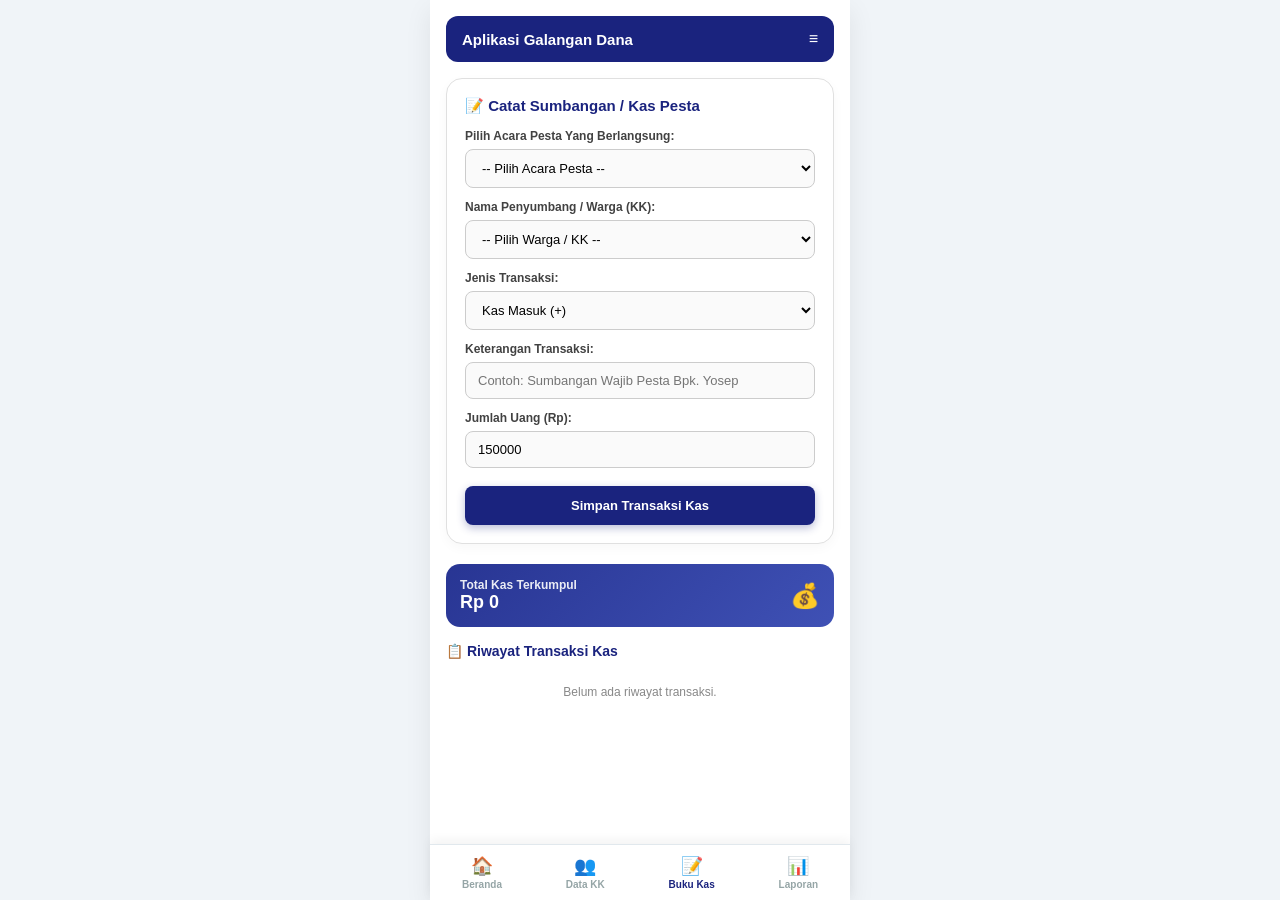
<file: kas.html>
<!DOCTYPE html>
<html lang="id">
<head>
    <meta charset="UTF-8">
    <meta name="viewport" content="width=device-width, initial-scale=1.0">
    <title>Buku Kas - Kampung Wae Rua</title>
    <style>
        * { box-sizing: border-box; font-family: 'Segoe UI', Roboto, Helvetica, Arial, sans-serif; margin: 0; padding: 0; }
        body { background-color: #f0f4f8; padding: 0; display: flex; justify-content: center; }

        .app-container {
            width: 100%;
            max-width: 420px;
            background: #ffffff;
            min-height: 100vh;
            padding: 16px 16px 80px 16px;
            box-shadow: 0 10px 25px rgba(0,0,0,0.08);
            position: relative;
        }

        .header-bar {
            background: #1a237e;
            color: white;
            padding: 14px 16px;
            border-radius: 12px;
            display: flex;
            justify-content: space-between;
            align-items: center;
            margin-bottom: 16px;
        }
        .header-bar h3 { font-size: 15px; font-weight: 700; }

        .card-form {
            background: #ffffff;
            border-radius: 16px;
            padding: 18px;
            border: 1px solid #e0e0e0;
            box-shadow: 0 4px 12px rgba(0,0,0,0.03);
            margin-bottom: 20px;
        }
        .card-title {
            font-size: 15px;
            font-weight: 700;
            color: #1a237e;
            margin-bottom: 14px;
            display: flex;
            align-items: center;
            gap: 6px;
        }

        .form-group { margin-bottom: 12px; }
        .form-group label { display: block; font-size: 12px; font-weight: 600; color: #424242; margin-bottom: 6px; }
        .form-control {
            width: 100%;
            padding: 10px 12px;
            border-radius: 8px;
            border: 1px solid #cccccc;
            font-size: 13px;
            outline: none;
            background: #fafafa;
        }
        .form-control:focus { border-color: #1a237e; background: #fff; }

        .btn-submit {
            width: 100%;
            background: #1a237e;
            color: white;
            border: none;
            padding: 12px;
            border-radius: 8px;
            font-weight: 700;
            font-size: 13px;
            cursor: pointer;
            margin-top: 6px;
            box-shadow: 0 3px 8px rgba(26, 35, 126, 0.3);
        }

        .summary-card {
            background: linear-gradient(135deg, #283593, #3f51b5);
            color: white;
            border-radius: 14px;
            padding: 14px;
            margin-bottom: 16px;
            display: flex;
            justify-content: space-between;
            align-items: center;
        }
        .summary-card h4 { font-size: 12px; opacity: 0.9; }
        .summary-card p { font-size: 18px; font-weight: 800; }

        .list-container { display: flex; flex-direction: column; gap: 8px; }
        .item-kas {
            background: #f9fbe7;
            border-left: 4px solid #4caf50;
            border-radius: 8px;
            padding: 10px 12px;
            display: flex;
            justify-content: space-between;
            align-items: center;
        }
        .item-kas.keluar { background: #ffebee; border-left-color: #f44336; }
        .item-info h5 { font-size: 13px; color: #212121; margin-bottom: 2px; }
        .item-info p { font-size: 11px; color: #757575; }
        .item-nominal { font-weight: 700; font-size: 13px; }
        .text-masuk { color: #2e7d32; }
        .text-keluar { color: #c62828; }

        .bottom-nav {
            position: fixed;
            bottom: 0;
            left: 50%;
            transform: translateX(-50%);
            width: 100%;
            max-width: 420px;
            background: #ffffff;
            border-top: 1px solid #e1e8ed;
            display: flex;
            justify-content: space-around;
            padding: 10px 0;
            box-shadow: 0 -4px 10px rgba(0,0,0,0.05);
            z-index: 100;
        }
        .nav-link {
            display: flex;
            flex-direction: column;
            align-items: center;
            text-decoration: none;
            color: #95a5a6;
            font-size: 10px;
            font-weight: 600;
        }
        .nav-link.active { color: #1a237e; }
        .nav-link span { font-size: 18px; margin-bottom: 2px; }
    </style>
</head>
<body>

    <div class="app-container">
        
        <div class="header-bar">
            <h3>Aplikasi Galangan Dana</h3>
            <div>≡</div>
        </div>

        <!-- FORM CATAT KAS PER ACARA PESTA -->
        <div class="card-form">
            <div class="card-title">📝 Catat Sumbangan / Kas Pesta</div>
            <form id="formKas" onsubmit="simpanTransaksi(event)">
                
                <div class="form-group">
                    <label>Pilih Acara Pesta Yang Berlangsung:</label>
                    <select id="pilihPesta" class="form-control" required onchange="updateKeteranganOtomatis()">
                        <option value="">-- Pilih Acara Pesta --</option>
                    </select>
                </div>

                <div class="form-group">
                    <label>Nama Penyumbang / Warga (KK):</label>
                    <select id="pilihWargaPenyumbang" class="form-control" required>
                        <option value="">-- Pilih Warga / KK --</option>
                    </select>
                </div>

                <div class="form-group">
                    <label>Jenis Transaksi:</label>
                    <select id="jenisTransaksi" class="form-control" required>
                        <option value="Masuk">Kas Masuk (+)</option>
                        <option value="Keluar">Kas Keluar (-)</option>
                    </select>
                </div>

                <div class="form-group">
                    <label>Keterangan Transaksi:</label>
                    <input type="text" id="keterangan" class="form-control" placeholder="Contoh: Sumbangan Wajib Pesta Bpk. Yosep" required>
                </div>

                <div class="form-group">
                    <label>Jumlah Uang (Rp):</label>
                    <input type="number" id="jumlahUang" class="form-control" placeholder="150000" value="150000" min="1" required>
                </div>

                <button type="submit" class="btn-submit">Simpan Transaksi Kas</button>
            </form>
        </div>

        <!-- REKAP KAS -->
        <div class="summary-card">
            <div>
                <h4>Total Kas Terkumpul</h4>
                <p id="totalKasTerkumpul">Rp 0</p>
            </div>
            <div style="font-size: 24px;">💰</div>
        </div>

        <!-- RIWAYAT TRANSAKSI -->
        <div class="card-title" style="font-size: 14px;">📋 Riwayat Transaksi Kas</div>
        <div class="list-container" id="riwayatKasList"></div>

    </div>

    <!-- Navigasi Bawah -->
    <div class="bottom-nav">
        <a href="index.html" class="nav-link">
            <span>🏠</span> Beranda
        </a>
        <a href="datakk.html" class="nav-link">
            <span>👥</span> Data KK
        </a>
        <a href="kas.html" class="nav-link active">
            <span>📝</span> Buku Kas
        </a>
        <a href="laporan.html" class="nav-link">
            <span>📊</span> Laporan
        </a>
    </div>

    <script>
        const defaultKK = [
            { id: 1, nama: "Bpk. Yosep" },
            { id: 2, nama: "Bpk. Anton" },
            { id: 3, nama: "Bpk. Yohanes" }
        ];

        function muatDropdownData() {
            const daftarPesta = JSON.parse(localStorage.getItem('jadwalPesta_WaeRua')) || [];
            const dataKK = JSON.parse(localStorage.getItem('dataKK_WaeRua')) || defaultKK;
            const selectPesta = document.getElementById('pilihPesta');
            
            selectPesta.innerHTML = '<option value="">-- Pilih Acara Pesta --</option>';
            const pestaSet = new Set();

            // 1. Ambil dari Jadwal Aktif
            daftarPesta.forEach(item => {
                if (item.nama && !pestaSet.has(item.nama)) {
                    pestaSet.add(item.nama);
                    const opt = document.createElement('option');
                    opt.value = item.nama;
                    opt.textContent = `Pesta Bpk. ${item.nama} [Berlangsung]`;
                    selectPesta.appendChild(opt);
                }
            });

            // 2. Ambil dari Anggota yang Sudah Selesai Pesta
            dataKK.forEach(warga => {
                if (warga.status === 'Sudah' || warga.status === 'Selesai') {
                    let namaBersih = warga.nama.replace(/^(Bpk\.|Ibu|Bpk|Ibu)\s*/i, '').trim();
                    if (!pestaSet.has(namaBersih)) {
                        pestaSet.add(namaBersih);
                        const opt = document.createElement('option');
                        opt.value = namaBersih;
                        opt.textContent = `Pesta Bpk. ${namaBersih} [Sudah Selesai]`;
                        selectPesta.appendChild(opt);
                    }
                }
            });

            // 3. Load Warga KK
            const selectWarga = document.getElementById('pilihWargaPenyumbang');
            selectWarga.innerHTML = '<option value="">-- Pilih Warga / KK --</option>';

            dataKK.forEach(item => {
                const opt = document.createElement('option');
                opt.value = item.nama;
                opt.textContent = item.nama;
                selectWarga.appendChild(opt);
            });
        }

        function updateKeteranganOtomatis() {
            const pesta = document.getElementById('pilihPesta').value;
            const ketInput = document.getElementById('keterangan');
            if (pesta) {
                ketInput.value = `Iuran Sumbangan Pesta Bpk. ${pesta}`;
            }
        }

        function simpanTransaksi(e) {
            e.preventDefault();
            const pesta = document.getElementById('pilihPesta').value;
            const warga = document.getElementById('pilihWargaPenyumbang').value;
            const jenis = document.getElementById('jenisTransaksi').value;
            const keterangan = document.getElementById('keterangan').value;
            const nominal = parseInt(document.getElementById('jumlahUang').value) || 150000;

            const transaksiBaru = {
                id: Date.now(),
                pesta: pesta,
                warga: warga,
                jenis: jenis,
                keterangan: keterangan,
                nominal: nominal,
                tanggal: new Date().toLocaleDateString('id-ID')
            };

            const listKas = JSON.parse(localStorage.getItem('bukuKas_WaeRua')) || [];
            listKas.unshift(transaksiBaru);
            localStorage.setItem('bukuKas_WaeRua', JSON.stringify(listKas));

            document.getElementById('formKas').reset();
            document.getElementById('jumlahUang').value = '150000';
            renderRiwayat();
            alert("Sumbangan berhasil dicatat dan disinkronkan ke Riwayat Pesta!");
        }

        function renderRiwayat() {
            const listKas = JSON.parse(localStorage.getItem('bukuKas_WaeRua')) || [];
            const container = document.getElementById('riwayatKasList');
            const totalElement = document.getElementById('totalKasTerkumpul');
            
            container.innerHTML = '';
            let total = 0;

            if (listKas.length === 0) {
                container.innerHTML = `<p style="font-size: 12px; color: #888; text-align: center; padding: 12px;">Belum ada riwayat transaksi.</p>`;
                totalElement.innerText = "Rp 0";
                return;
            }

            listKas.forEach(item => {
                const isMasuk = item.jenis === 'Masuk';
                if (isMasuk) {
                    total += item.nominal;
                } else {
                    total -= item.nominal;
                }

                container.innerHTML += `
                    <div class="item-kas ${isMasuk ? '' : 'keluar'}">
                        <div class="item-info">
                            <h5>${item.keterangan}</h5>
                            <p>Oleh: <strong>${item.warga}</strong> | Pesta: <strong>Bpk. ${item.pesta || '-'}</strong></p>
                            <p style="font-size:10px; color:#9e9e9e;">📅 ${item.tanggal}</p>
                        </div>
                        <div class="item-nominal ${isMasuk ? 'text-masuk' : 'text-keluar'}">
                            ${isMasuk ? '+' : '-'} Rp ${item.nominal.toLocaleString('id-ID')}
                        </div>
                    </div>
                `;
            });

            totalElement.innerText = "Rp " + total.toLocaleString('id-ID');
        }

        muatDropdownData();
        renderRiwayat();

        window.addEventListener('storage', function(e) {
            if (e.key === 'jadwalPesta_WaeRua' || e.key === 'dataKK_WaeRua' || e.key === 'bukuKas_WaeRua') {
                muatDropdownData();
                renderRiwayat();
            }
        });
    </script>
</body>
</html>
</file>
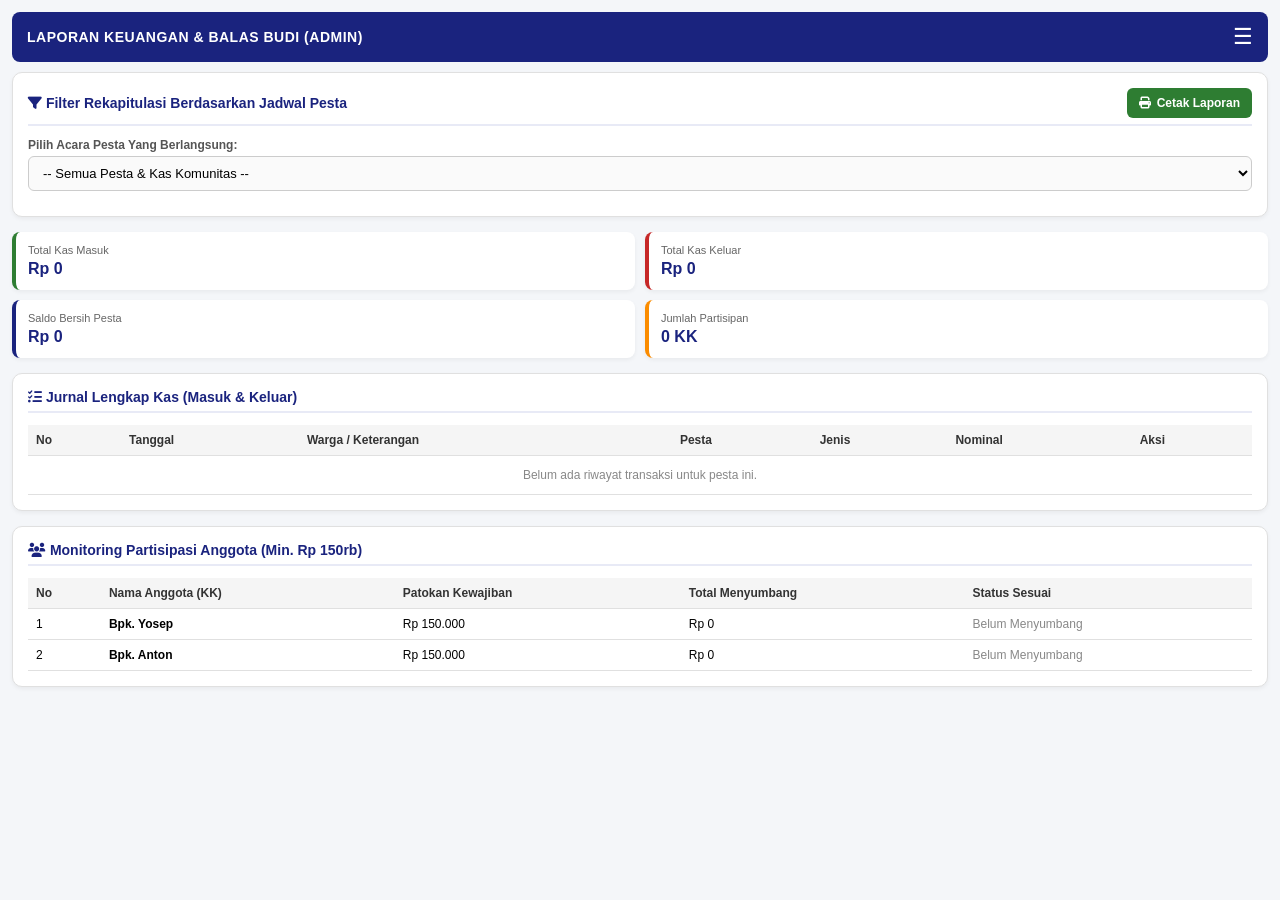
<file: laporan.html>
<!DOCTYPE html>
<html lang="id">
<head>
    <meta charset="UTF-8">
    <meta name="viewport" content="width=device-width, initial-scale=1.0">
    <title>WÁE RUA KOMUNITAS - Panel Laporan & Monitoring Admin</title>
    <!-- FontAwesome Icon -->
    <link rel="stylesheet" href="https://cdnjs.cloudflare.com/ajax/libs/font-awesome/6.4.0/css/all.min.css">
    <style>
        * { box-sizing: border-box; font-family: 'Segoe UI', Tahoma, Geneva, Verdana, sans-serif; margin: 0; padding: 0; }
        body { background-color: #f4f6f9; padding: 12px; }

        .top-banner { 
            background: #1a237e; 
            color: white; 
            padding: 12px 15px; 
            border-radius: 8px; 
            display: flex;
            justify-content: space-between;
            align-items: center;
            font-weight: bold; 
            margin-bottom: 10px; 
            text-transform: uppercase; 
            letter-spacing: 0.5px;
            font-size: 14px;
        }

        .menu-toggle-btn { background: transparent; border: none; color: white; font-size: 22px; cursor: pointer; }

        .nav-menu { 
            background: white; 
            border-radius: 8px; 
            padding: 8px; 
            margin-bottom: 15px; 
            box-shadow: 0 4px 6px rgba(0,0,0,0.1); 
            display: none; 
            border: 1px solid #e0e0e0;
        }
        .nav-menu.show { display: block; }
        .nav-item { padding: 10px 12px; margin-bottom: 4px; border-radius: 6px; color: #444; font-size: 14px; text-decoration: none; display: block; font-weight: 500; }
        .nav-item.active { background: #e8eaf6; color: #1a237e; font-weight: bold; }

        /* Card Section */
        .card-box { background: white; border-radius: 10px; padding: 15px; margin-bottom: 15px; border: 1px solid #e0e0e0; box-shadow: 0 2px 4px rgba(0,0,0,0.05); }
        .card-title { font-size: 14px; font-weight: bold; color: #1a237e; margin-bottom: 12px; display: flex; justify-content: space-between; align-items: center; border-bottom: 2px solid #e8eaf6; padding-bottom: 6px; }

        /* Grid Statistik Admin */
        .stats-grid { display: grid; grid-template-columns: 1fr 1fr; gap: 10px; margin-bottom: 15px; }
        .stat-card { background: white; padding: 12px; border-radius: 8px; border-left: 4px solid #1a237e; box-shadow: 0 2px 4px rgba(0,0,0,0.05); }
        .stat-card h4 { font-size: 11px; color: #666; font-weight: normal; }
        .stat-card p { font-size: 16px; font-weight: bold; color: #1a237e; margin-top: 4px; }

        /* Form Control / Filter */
        .form-group { margin-bottom: 10px; }
        .form-group label { display: block; font-size: 12px; color: #555; margin-bottom: 4px; font-weight: 600; }
        .form-control { width: 100%; padding: 8px 10px; border: 1px solid #ccc; border-radius: 6px; font-size: 13px; background: #fafafa; outline: none; }

        /* Button Action */
        .btn-print { background: #2e7d32; color: white; border: none; padding: 8px 12px; border-radius: 6px; font-size: 12px; font-weight: bold; cursor: pointer; display: flex; align-items: center; gap: 6px; }
        .btn-delete { background: #ffebee; color: #c62828; border: 1px solid #ef9a9a; padding: 3px 8px; border-radius: 4px; font-size: 10px; font-weight: bold; cursor: pointer; }

        /* Table */
        .table-responsive { width: 100%; overflow-x: auto; max-height: 350px; overflow-y: auto; }
        table { width: 100%; border-collapse: collapse; font-size: 12px; white-space: nowrap; }
        th, td { padding: 8px; text-align: left; border-bottom: 1px solid #e0e0e0; }
        th { background-color: #f5f5f5; color: #333; font-weight: bold; position: sticky; top: 0; }

        .text-masuk { color: #2e7d32; font-weight: bold; }
        .text-keluar { color: #c62828; font-weight: bold; }
        .badge-tag { background: #e8eaf6; color: #1a237e; padding: 2px 6px; border-radius: 4px; font-size: 10px; font-weight: bold; }

        @media print {
            .top-banner, .nav-menu, .btn-print, .btn-delete, .form-group { display: none !important; }
            body { padding: 0; background: white; }
            .card-box { box-shadow: none; border: 1px solid #ccc; }
        }
    </style>
</head>
<body>

    <!-- TOP BANNER -->
    <div class="top-banner">
        <span>Laporan Keuangan & Balas Budi (ADMIN)</span>
        <button class="menu-toggle-btn" onclick="toggleMenu()">☰</button>
    </div>

    <!-- NAV MENU ADMIN -->
    <div class="nav-menu" id="navMenu">
        <a href="index.html" class="nav-item">🏠 Beranda</a>
        <a href="datakk.html" class="nav-item">👥 Data KK</a>
        <a href="kas.html" class="nav-item">📝 Buku Umum (Kas)</a>
        <a href="pengurus.html" class="nav-item">⚙️ Kelola Pengurus</a>
        <a href="laporan.html" class="nav-item active">📊 Laporan</a>
    </div>

    <!-- FILTER ACARA PESTA & TAHUN -->
    <div class="card-box">
        <div class="card-title">
            <span><i class="fa-solid fa-filter"></i> Filter Rekapitulasi Berdasarkan Jadwal Pesta</span>
            <button class="btn-print" onclick="window.print()"><i class="fa-solid fa-print"></i> Cetak Laporan</button>
        </div>
        <div class="form-group">
            <label>Pilih Acara Pesta Yang Berlangsung:</label>
            <select id="selectPestaAdmin" class="form-control" onchange="filterLaporanAdmin()">
                <!-- Opsi diisi otomatis dari jadwal index admin secara permanen -->
            </select>
        </div>
    </div>

    <!-- RINGKASAN REKAP KEUANGAN ADMIN -->
    <div class="stats-grid">
        <div class="stat-card" style="border-left-color: #2e7d32;">
            <h4>Total Kas Masuk</h4>
            <p id="totalMasukAdmin" class="text-masuk">Rp 0</p>
        </div>
        <div class="stat-card" style="border-left-color: #c62828;">
            <h4>Total Kas Keluar</h4>
            <p id="totalKeluarAdmin" class="text-keluar">Rp 0</p>
        </div>
        <div class="stat-card" style="border-left-color: #1a237e;">
            <h4>Saldo Bersih Pesta</h4>
            <p id="saldoBersihAdmin">Rp 0</p>
        </div>
        <div class="stat-card" style="border-left-color: #fb8c00;">
            <h4>Jumlah Partisipan</h4>
            <p id="totalPartisipanAdmin">0 KK</p>
        </div>
    </div>

    <!-- TABEL CATATAN SEMUA TRANSAKSI MASUK & KELUAR -->
    <div class="card-box">
        <div class="card-title">
            <span><i class="fa-solid fa-list-check"></i> Jurnal Lengkap Kas (Masuk & Keluar)</span>
        </div>
        <div class="table-responsive">
            <table>
                <thead>
                    <tr>
                        <th>No</th>
                        <th>Tanggal</th>
                        <th>Warga / Keterangan</th>
                        <th>Pesta</th>
                        <th>Jenis</th>
                        <th>Nominal</th>
                        <th>Aksi</th>
                    </tr>
                </thead>
                <tbody id="tabelKasAdminBody"></tbody>
            </table>
        </div>
    </div>

    <!-- TABEL MONITORING WARGA SISA KEWAJIBAN -->
    <div class="card-box">
        <div class="card-title">
            <span><i class="fa-solid fa-users"></i> Monitoring Partisipasi Anggota (Min. Rp 150rb)</span>
        </div>
        <div class="table-responsive">
            <table>
                <thead>
                    <tr>
                        <th>No</th>
                        <th>Nama Anggota (KK)</th>
                        <th>Patokan Kewajiban</th>
                        <th>Total Menyumbang</th>
                        <th>Status Sesuai</th>
                    </tr>
                </thead>
                <tbody id="tabelMonitoringWargaBody"></tbody>
            </table>
        </div>
    </div>

    <script>
        function toggleMenu() { 
            document.getElementById('navMenu').classList.toggle('show'); 
        }

        // INISIALISASI DROPDOWN MENYESUAIKAN JADWAL DARI INDEX ADMIN (PERMANEN LINTAS TAHUN)
        function inisialisasiPestaDropdownAdmin() {
            const listKas = JSON.parse(localStorage.getItem('bukuKas_WaeRua')) || [];
            const daftarAcara = JSON.parse(localStorage.getItem('jadwalPesta_WaeRua')) || [];
            const selectPesta = document.getElementById('selectPestaAdmin');

            const nilaiTerpilihSebelumnya = selectPesta.value;
            selectPesta.innerHTML = '<option value="Semua">-- Semua Pesta & Kas Komunitas --</option>';

            const pestaMap = new Map();

            // 1. Ambil dari jadwal resmi admin secara fleksibel tanpa batasan bulan (aman dan permanen)
            daftarAcara.forEach(item => {
                if (item.nama) {
                    pestaMap.set(item.nama, {
                        nama: item.nama,
                        tanggal: item.tanggal || 'Tanpa Tanggal'
                    });
                }
            });

            // 2. Arsip cadangan dari riwayat buku kas
            listKas.forEach(k => {
                if (k.pesta && !pestaMap.has(k.pesta)) {
                    pestaMap.set(k.pesta, {
                        nama: k.pesta,
                        tanggal: k.tanggal || 'Arsip Kas'
                    });
                }
            });

            if (pestaMap.size === 0) {
                selectPesta.innerHTML += '<option value="" disabled>Belum ada jadwal pesta dibuat di Beranda Admin</option>';
            } else {
                pestaMap.forEach((info, namaPesta) => {
                    selectPesta.innerHTML += `<option value="${namaPesta}">Pesta Bpk. ${namaPesta} [${info.tanggal}]</option>`;
                });
            }

            if (nilaiTerpilihSebelumnya) {
                selectPesta.value = nilaiTerpilihSebelumnya;
            }
        }

        function filterLaporanAdmin() {
            const pestaFokus = document.getElementById('selectPestaAdmin').value;
            muatLaporanAdmin(pestaFokus);
        }

        function muatLaporanAdmin(pestaFokus = "Semua") {
            const listKas = JSON.parse(localStorage.getItem('bukuKas_WaeRua')) || [];
            const dataKK = JSON.parse(localStorage.getItem('dataKK_WaeRua')) || [
                { id: 1, nama: "Bpk. Yosep", rt: "RT 01 / Wae Rua", beras: 20, status: "Sudah" },
                { id: 2, nama: "Bpk. Anton", rt: "RT 02 / Wae Rua", beras: 20, status: "Belum" }
            ];

            const tbodyKas = document.getElementById('tabelKasAdminBody');
            const tbodyWarga = document.getElementById('tabelMonitoringWargaBody');

            let filteredKas = listKas;
            if (pestaFokus !== "Semua") {
                filteredKas = listKas.filter(k => k.pesta === pestaFokus);
            }

            let totalMasuk = 0;
            let totalKeluar = 0;
            let petaPenyumbang = {};

            tbodyKas.innerHTML = '';
            if (filteredKas.length === 0) {
                tbodyKas.innerHTML = `<tr><td colspan="7" style="text-align:center; color:#888; padding:12px;">Belum ada riwayat transaksi untuk pesta ini.</td></tr>`;
            } else {
                filteredKas.forEach((item, index) => {
                    const isMasuk = item.jenis === 'Masuk';
                    const nominal = parseInt(item.nominal) || 0;

                    if (isMasuk) {
                        totalMasuk += nominal;
                        if(item.warga) {
                            petaPenyumbang[item.warga] = (petaPenyumbang[item.warga] || 0) + nominal;
                        }
                    } else {
                        totalKeluar += nominal;
                    }

                    tbodyKas.innerHTML += `
                        <tr>
                            <td>${index + 1}</td>
                            <td>${item.tanggal || '-'}</td>
                            <td><strong>${item.warga || item.keterangan}</strong></td>
                            <td><span class="badge-tag">${item.pesta || '-'}</span></td>
                            <td><span class="${isMasuk ? 'text-masuk' : 'text-keluar'}">${item.jenis}</span></td>
                            <td>Rp ${nominal.toLocaleString('id-ID')}</td>
                            <td>
                                <button class="btn-delete" onclick="hapusTransaksi(${item.id})">Hapus</button>
                            </td>
                        </tr>
                    `;
                });
            }

            // Update statistik rekapitulasi
            document.getElementById('totalMasukAdmin').innerText = `Rp ${totalMasuk.toLocaleString('id-ID')}`;
            document.getElementById('totalKeluarAdmin').innerText = `Rp ${totalKeluar.toLocaleString('id-ID')}`;
            document.getElementById('saldoBersihAdmin').innerText = `Rp ${(totalMasuk - totalKeluar).toLocaleString('id-ID')}`;
            
            const jumlahPenyumbangUnik = Object.keys(petaPenyumbang).length;
            document.getElementById('totalPartisipanAdmin').innerText = `${jumlahPenyumbangUnik} KK`;

            // Render Tabel Monitoring Warga (Berdasarkan Aturan Min. Rp 150.000)
            tbodyWarga.innerHTML = '';
            dataKK.forEach((warga, index) => {
                const totalSumbang = petaPenyumbang[warga.nama] || 0;
                const statusLunas = totalSumbang >= 150000;

                tbodyWarga.innerHTML += `
                    <tr>
                        <td>${index + 1}</td>
                        <td><strong>${warga.nama}</strong></td>
                        <td>Rp 150.000</td>
                        <td><span class="${totalSumbang > 0 ? 'text-masuk' : ''}">Rp ${totalSumbang.toLocaleString('id-ID')}</span></td>
                        <td>
                            ${statusLunas 
                                ? '<span style="color:#2e7d32; font-weight:bold;">✓ Terpenuhi</span>' 
                                : totalSumbang > 0 
                                    ? '<span style="color:#fb8c00; font-weight:bold;">! Belum Cukup</span>' 
                                    : '<span style="color:#888;">Belum Menyumbang</span>'}
                        </td>
                    </tr>
                `;
            });
        }

        function hapusTransaksi(id) {
            if (confirm('Apakah Anda yakin ingin menghapus transaksi kas ini?')) {
                let listKas = JSON.parse(localStorage.getItem('bukuKas_WaeRua')) || [];
                listKas = listKas.filter(item => item.id !== id);
                localStorage.setItem('bukuKas_WaeRua', JSON.stringify(listKas));
                
                filterLaporanAdmin();
                alert('Transaksi berhasil dihapus!');
            }
        }

        // Inisialisasi awal saat halaman dimuat
        inisialisasiPestaDropdownAdmin();
        muatLaporanAdmin();

        // Listener sinkronisasi otomatis antar halaman via localStorage
        window.addEventListener('storage', function(e) {
            if (e.key === 'bukuKas_WaeRua' || e.key === 'jadwalPesta_WaeRua' || e.key === 'dataKK_WaeRua') {
                inisialisasiPestaDropdownAdmin();
                filterLaporanAdmin();
            }
        });
    </script>
</body>
</html>
</file>
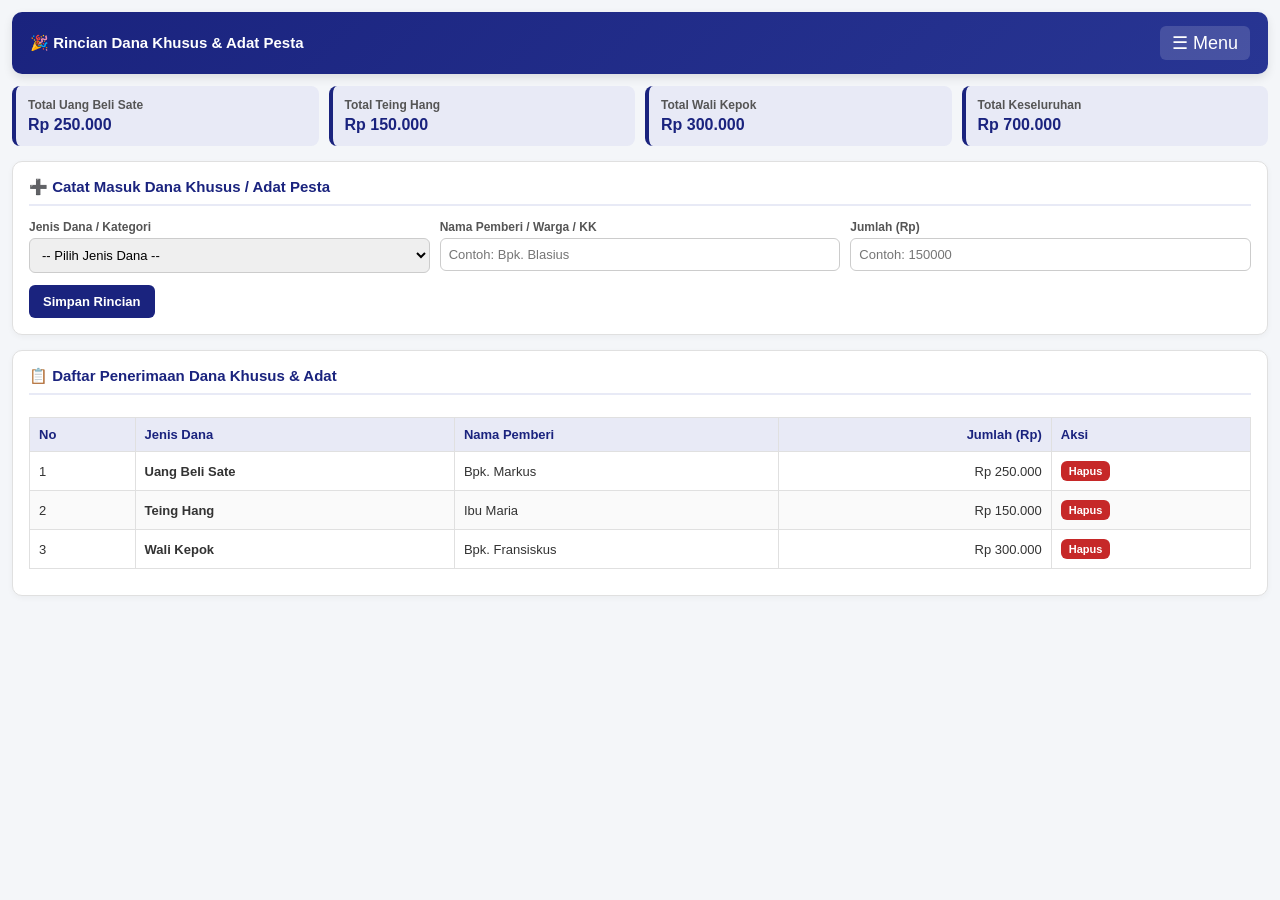
<file: laporan_aksesoris.html>
<!DOCTYPE html>
<html lang="id">
<head>
    <meta charset="UTF-8">
    <meta name="viewport" content="width=device-width, initial-scale=1.0">
    <title>Laporan Rincian Iuran & Adat - Kampung Wae Rua</title>
    <style>
        * { 
            box-sizing: border-box; 
            font-family: 'Segoe UI', Tahoma, Geneva, Verdana, sans-serif; 
            margin: 0; 
            padding: 0; 
        }
        body { 
            background-color: #f4f6f9; 
            padding: 12px; 
            color: #333;
        }

        /* Top Banner */
        .top-banner { 
            background: linear-gradient(135deg, #1a237e, #283593); 
            color: white; 
            padding: 14px 18px; 
            border-radius: 10px; 
            display: flex; 
            justify-content: space-between; 
            align-items: center; 
            font-weight: bold; 
            margin-bottom: 12px; 
            font-size: 15px; 
            box-shadow: 0 4px 10px rgba(0,0,0,0.1);
        }
        .menu-toggle-btn { 
            background: rgba(255, 255, 255, 0.15); 
            border: none; 
            color: white; 
            font-size: 18px; 
            padding: 6px 12px;
            border-radius: 6px;
            cursor: pointer; 
            transition: background 0.2s;
        }
        .menu-toggle-btn:hover {
            background: rgba(255, 255, 255, 0.3);
        }

        /* Nav Menu */
        .nav-menu { 
            background: white; 
            border-radius: 10px; 
            padding: 8px; 
            margin-bottom: 15px; 
            box-shadow: 0 4px 12px rgba(0,0,0,0.08); 
            display: none; 
            border: 1px solid #e0e0e0; 
        }
        .nav-menu.show { 
            display: block; 
        }
        .nav-item { 
            padding: 10px 14px; 
            margin-bottom: 4px; 
            border-radius: 6px; 
            color: #444; 
            font-size: 14px; 
            text-decoration: none; 
            display: block; 
            transition: all 0.2s;
        }
        .nav-item:hover {
            background: #f0f2f5;
        }
        .nav-item.active { 
            background: #e8eaf6; 
            color: #1a237e; 
            font-weight: bold; 
        }

        /* Cards */
        .card { 
            background: white; 
            padding: 16px; 
            border-radius: 10px; 
            margin-bottom: 15px; 
            border: 1px solid #e0e0e0; 
            box-shadow: 0 2px 6px rgba(0,0,0,0.04); 
        }
        .card h3 { 
            font-size: 15px; 
            color: #1a237e; 
            margin-bottom: 14px; 
            border-bottom: 2px solid #e8eaf6; 
            padding-bottom: 8px; 
            display: flex;
            justify-content: space-between;
            align-items: center;
        }

        /* Ringkasan / Summary Grid */
        .summary-grid {
            display: grid;
            grid-template-columns: repeat(auto-fit, minmax(200px, 1fr));
            gap: 10px;
            margin-bottom: 15px;
        }
        .summary-box {
            background: #e8eaf6;
            padding: 12px;
            border-radius: 8px;
            border-left: 4px solid #1a237e;
        }
        .summary-box h4 {
            font-size: 12px;
            color: #555;
            margin-bottom: 4px;
        }
        .summary-box p {
            font-size: 16px;
            font-weight: bold;
            color: #1a237e;
        }

        /* Form Controls */
        .form-grid {
            display: grid;
            grid-template-columns: repeat(auto-fit, minmax(180px, 1fr));
            gap: 10px;
            margin-bottom: 12px;
        }
        .form-group {
            display: flex;
            flex-direction: column;
            gap: 4px;
        }
        .form-group label {
            font-size: 12px;
            color: #555;
            font-weight: 600;
        }
        .form-group input, .form-group select {
            padding: 8px;
            border: 1px solid #ccc;
            border-radius: 6px;
            font-size: 13px;
        }
        .btn {
            background: #1a237e;
            color: white;
            border: none;
            padding: 9px 14px;
            border-radius: 6px;
            cursor: pointer;
            font-size: 13px;
            font-weight: bold;
            transition: background 0.2s;
        }
        .btn:hover {
            background: #283593;
        }
        .btn-danger {
            background: #c62828;
            padding: 4px 8px;
            font-size: 11px;
        }

        /* Table */
        .table-responsive {
            overflow-x: auto;
            margin-bottom: 10px;
        }
        table { 
            width: 100%; 
            border-collapse: collapse; 
            margin-top: 8px; 
            font-size: 13px; 
        }
        table th, table td { 
            border: 1px solid #e0e0e0; 
            padding: 9px; 
            text-align: left; 
        }
        table th { 
            background: #e8eaf6; 
            color: #1a237e; 
            font-weight: 600;
        }
        table tbody tr:nth-child(even) {
            background-color: #fafafa;
        }
        .text-right {
            text-align: right;
        }
    </style>
</head>
<body>

    <!-- Header Banner -->
    <div class="top-banner">
        <span>🎉 Rincian Dana Khusus & Adat Pesta</span>
        <button class="menu-toggle-btn" onclick="toggleMenu()">☰ Menu</button>
    </div>

    <!-- Navigasi -->
    <div class="nav-menu" id="navMenu">
        <a href="index.html" class="nav-item">🏠 Beranda / Portal Pesta</a>
        <a href="datakk.html" class="nav-item">👥 Data KK & Kehadiran</a>
        <a href="kas.html" class="nav-item">📝 Buku Umum (Kas Pesta)</a>
        <a href="pengurus.html" class="nav-item">⚙️ Kelola Pengurus Pesta</a>
        <a href="laporan_aksesoris.html" class="nav-item active">📊 Laporan Dana Khusus & Adat</a>
    </div>

    <!-- Ringkasan Total Dana Khusus -->
    <div class="summary-grid">
        <div class="summary-box">
            <h4>Total Uang Beli Sate</h4>
            <p id="totalBeliSate">Rp 0</p>
        </div>
        <div class="summary-box">
            <h4>Total Teing Hang</h4>
            <p id="totalTeingHang">Rp 0</p>
        </div>
        <div class="summary-box">
            <h4>Total Wali Kepok</h4>
            <p id="totalWaliKepok">Rp 0</p>
        </div>
        <div class="summary-box">
            <h4>Total Keseluruhan</h4>
            <p id="totalSemua">Rp 0</p>
        </div>
    </div>

    <!-- Form Input Pemasukan Dana Khusus / Adat -->
    <div class="card">
        <h3>➕ Catat Masuk Dana Khusus / Adat Pesta</h3>
        <form id="formDanaKhusus" onsubmit="tambahData(event)">
            <div class="form-grid">
                <div class="form-group">
                    <label>Jenis Dana / Kategori</label>
                    <select id="inputJenis" required>
                        <option value="">-- Pilih Jenis Dana --</option>
                        <option value="Uang Beli Sate">Uang Beli Sate</option>
                        <option value="Teing Hang">Teing Hang</option>
                        <option value="Wali Kepok">Wali Kepok</option>
                        <option value="Sumbangan Lainnya">Sumbangan / Aksesoris Lainnya</option>
                    </select>
                </div>
                <div class="form-group">
                    <label>Nama Pemberi / Warga / KK</label>
                    <input type="text" id="inputNama" placeholder="Contoh: Bpk. Blasius" required>
                </div>
                <div class="form-group">
                    <label>Jumlah (Rp)</label>
                    <input type="number" id="inputJumlah" placeholder="Contoh: 150000" required>
                </div>
            </div>
            <button type="submit" class="btn">Simpan Rincian</button>
        </form>
    </div>

    <!-- Tabel Rincian Data -->
    <div class="card">
        <h3>📋 Daftar Penerimaan Dana Khusus & Adat</h3>
        <div class="table-responsive">
            <table>
                <thead>
                    <tr>
                        <th>No</th>
                        <th>Jenis Dana</th>
                        <th>Nama Pemberi</th>
                        <th class="text-right">Jumlah (Rp)</th>
                        <th>Aksi</th>
                    </tr>
                </thead>
                <tbody id="tabelDanaKhusus">
                    <!-- Data dimuat otomatis -->
                </tbody>
            </table>
        </div>
    </div>

    <script>
        // Data awal default tersimpan di LocalStorage khusus dana khusus/adat
        let dataDana = JSON.parse(localStorage.getItem('waeRua_danaKhusus')) || [
            { jenis: "Uang Beli Sate", nama: "Bpk. Markus", jumlah: 250000 },
            { jenis: "Teing Hang", nama: "Ibu Maria", jumlah: 150000 },
            { jenis: "Wali Kepok", nama: "Bpk. Fransiskus", jumlah: 300000 }
        ];

        function toggleMenu() { 
            document.getElementById('navMenu').classList.toggle('show'); 
        }

        function formatRupiah(angka) {
            return "Rp " + Number(angka).toLocaleString('id-ID');
        }

        function renderRincian() {
            const tbody = document.getElementById('tabelDanaKhusus');
            tbody.innerHTML = "";

            let sumBeliSate = 0;
            let sumTeingHang = 0;
            let sumWaliKepok = 0;

            dataDana.forEach((item, index) => {
                // Hitung total per kategori
                if (item.jenis === "Uang Beli Sate") sumBeliSate += Number(item.jumlah);
                if (item.jenis === "Teing Hang") sumTeingHang += Number(item.jumlah);
                if (item.jenis === "Wali Kepok") sumWaliKepok += Number(item.jumlah);

                const tr = document.createElement('tr');
                tr.innerHTML = `
                    <td>${index + 1}</td>
                    <td><b>${item.jenis}</b></td>
                    <td>${item.nama}</td>
                    <td class="text-right">${formatRupiah(item.jumlah)}</td>
                    <td>
                        <button class="btn btn-danger" onclick="hapusData(${index})">Hapus</button>
                    </td>
                `;
                tbody.appendChild(tr);
            });

            let totalSemua = sumBeliSate + sumTeingHang + sumWaliKepok;

            // Tampilkan di ringkasan kotak atas
            document.getElementById('totalBeliSate').innerText = formatRupiah(sumBeliSate);
            document.getElementById('totalTeingHang').innerText = formatRupiah(sumTeingHang);
            document.getElementById('totalWaliKepok').innerText = formatRupiah(sumWaliKepok);
            document.getElementById('totalSemua').innerText = formatRupiah(totalSemua);

            // Simpan ke LocalStorage
            localStorage.setItem('waeRua_danaKhusus', JSON.stringify(dataDana));
        }

        function tambahData(event) {
            event.preventDefault();
            const jenis = document.getElementById('inputJenis').value;
            const nama = document.getElementById('inputNama').value;
            const jumlah = document.getElementById('inputJumlah').value;

            dataDana.push({ jenis, nama, jumlah });
            renderRincian();
            document.getElementById('formDanaKhusus').reset();
        }

        function hapusData(index) {
            if (confirm("Yakin ingin menghapus catatan rincian ini?")) {
                dataDana.splice(index, 1);
                renderRincian();
            }
        }

        // Jalankan saat halaman dimuat
        window.onload = renderRincian;
    </script>
</body>
</html>
</file>
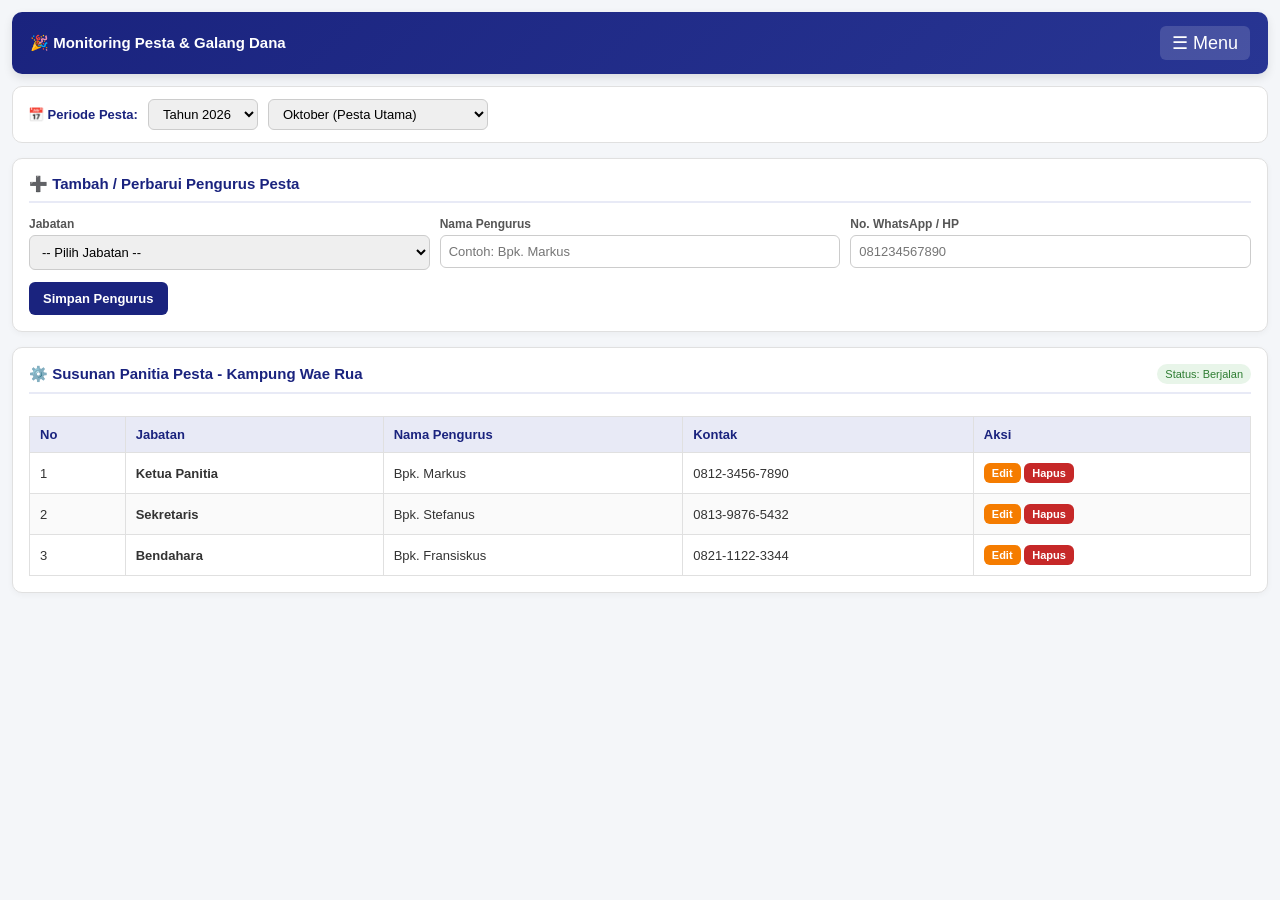
<file: pengurus.html>
<!DOCTYPE html>
<html lang="id">
<head>
    <meta charset="UTF-8">
    <meta name="viewport" content="width=device-width, initial-scale=1.0">
    <title>Kelola Pengurus - Kampung Wae Rua</title>
    <style>
        * { 
            box-sizing: border-box; 
            font-family: 'Segoe UI', Tahoma, Geneva, Verdana, sans-serif; 
            margin: 0; 
            padding: 0; 
        }
        body { 
            background-color: #f4f6f9; 
            padding: 12px; 
            color: #333;
        }

        /* Top Banner */
        .top-banner { 
            background: linear-gradient(135deg, #1a237e, #283593); 
            color: white; 
            padding: 14px 18px; 
            border-radius: 10px; 
            display: flex; 
            justify-content: space-between; 
            align-items: center; 
            font-weight: bold; 
            margin-bottom: 12px; 
            font-size: 15px; 
            box-shadow: 0 4px 10px rgba(0,0,0,0.1);
        }
        .menu-toggle-btn { 
            background: rgba(255, 255, 255, 0.15); 
            border: none; 
            color: white; 
            font-size: 18px; 
            padding: 6px 12px;
            border-radius: 6px;
            cursor: pointer; 
            transition: background 0.2s;
        }
        .menu-toggle-btn:hover {
            background: rgba(255, 255, 255, 0.3);
        }

        /* Nav Menu */
        .nav-menu { 
            background: white; 
            border-radius: 10px; 
            padding: 8px; 
            margin-bottom: 15px; 
            box-shadow: 0 4px 12px rgba(0,0,0,0.08); 
            display: none; 
            border: 1px solid #e0e0e0; 
        }
        .nav-menu.show { 
            display: block; 
        }
        .nav-item { 
            padding: 10px 14px; 
            margin-bottom: 4px; 
            border-radius: 6px; 
            color: #444; 
            font-size: 14px; 
            text-decoration: none; 
            display: block; 
            transition: all 0.2s;
        }
        .nav-item:hover {
            background: #f0f2f5;
        }
        .nav-item.active { 
            background: #e8eaf6; 
            color: #1a237e; 
            font-weight: bold; 
        }

        /* Filter Section */
        .filter-card {
            background: white;
            padding: 12px 15px;
            border-radius: 10px;
            margin-bottom: 15px;
            border: 1px solid #e0e0e0;
            display: flex;
            gap: 10px;
            align-items: center;
            flex-wrap: wrap;
        }
        .filter-card label {
            font-size: 13px;
            font-weight: bold;
            color: #1a237e;
        }
        .filter-card select {
            padding: 6px 10px;
            border: 1px solid #ccc;
            border-radius: 6px;
            font-size: 13px;
            outline: none;
        }

        /* Cards */
        .card { 
            background: white; 
            padding: 16px; 
            border-radius: 10px; 
            margin-bottom: 15px; 
            border: 1px solid #e0e0e0; 
            box-shadow: 0 2px 6px rgba(0,0,0,0.04); 
        }
        .card h3 { 
            font-size: 15px; 
            color: #1a237e; 
            margin-bottom: 14px; 
            border-bottom: 2px solid #e8eaf6; 
            padding-bottom: 8px; 
            display: flex;
            justify-content: space-between;
            align-items: center;
        }

        /* Badge Status */
        .badge {
            background: #e8f5e9;
            color: #2e7d32;
            padding: 4px 8px;
            border-radius: 12px;
            font-size: 11px;
            font-weight: normal;
        }

        /* Form Controls */
        .form-grid {
            display: grid;
            grid-template-columns: repeat(auto-fit, minmax(180px, 1fr));
            gap: 10px;
            margin-bottom: 12px;
        }
        .form-group {
            display: flex;
            flex-direction: column;
            gap: 4px;
        }
        .form-group label {
            font-size: 12px;
            color: #555;
            font-weight: 600;
        }
        .form-group input, .form-group select {
            padding: 8px;
            border: 1px solid #ccc;
            border-radius: 6px;
            font-size: 13px;
        }
        .hidden {
            display: none !important;
        }
        .btn {
            background: #1a237e;
            color: white;
            border: none;
            padding: 9px 14px;
            border-radius: 6px;
            cursor: pointer;
            font-size: 13px;
            font-weight: bold;
            transition: background 0.2s;
        }
        .btn:hover {
            background: #283593;
        }
        .btn-danger {
            background: #c62828;
            padding: 4px 8px;
            font-size: 11px;
        }
        .btn-edit {
            background: #f57c00;
            padding: 4px 8px;
            font-size: 11px;
        }

        /* Table */
        .table-responsive {
            overflow-x: auto;
        }
        table { 
            width: 100%; 
            border-collapse: collapse; 
            margin-top: 8px; 
            font-size: 13px; 
        }
        table th, table td { 
            border: 1px solid #e0e0e0; 
            padding: 10px; 
            text-align: left; 
        }
        table th { 
            background: #e8eaf6; 
            color: #1a237e; 
            font-weight: 600;
        }
        table tbody tr:nth-child(even) {
            background-color: #fafafa;
        }
        table tbody tr:hover {
            background-color: #f0f4f9;
        }
    </style>
</head>
<body>

    <!-- Header Banner -->
    <div class="top-banner">
        <span>🎉 Monitoring Pesta & Galang Dana</span>
        <button class="menu-toggle-btn" onclick="toggleMenu()">☰ Menu</button>
    </div>

    <!-- Navigasi -->
    <div class="nav-menu" id="navMenu">
        <a href="index.html" class="nav-item">🏠 Beranda / Portal Pesta</a>
        <a href="datakk.html" class="nav-item">👥 Data KK & Kehadiran</a>
        <a href="kas.html" class="nav-item">📝 Buku Umum (Kas Pesta)</a>
        <a href="pengurus.html" class="nav-item active">⚙️ Kelola Pengurus Pesta</a>
        <a href="laporan.html" class="nav-item">📊 Laporan Tahunan / Bulanan</a>
    </div>

    <!-- Filter Periode Monitoring Pesta -->
    <div class="filter-card">
        <label for="tahunPesta">📅 Periode Pesta:</label>
        <select id="tahunPesta">
            <option value="2026" selected>Tahun 2026</option>
            <option value="2025">Tahun 2025</option>
            <option value="2024">Tahun 2024</option>
        </select>

        <select id="bulanPesta">
            <option value="semua">Semua Bulan</option>
            <option value="oktober" selected>Oktober (Pesta Utama)</option>
            <option value="desember">Desember (Pesta Akhir Tahun)</option>
        </select>
    </div>

    <!-- Form Input / Tambah Pengurus Pesta -->
    <div class="card">
        <h3>➕ Tambah / Perbarui Pengurus Pesta</h3>
        <form id="formPengurus" onsubmit="simpanPengurus(event)">
            <input type="hidden" id="editIndex" value="">
            <div class="form-grid">
                <div class="form-group">
                    <label>Jabatan</label>
                    <select id="inputJabatan" onchange="cekOpsiJabatan()" required>
                        <option value="">-- Pilih Jabatan --</option>
                        <option value="Ketua Panitia">Ketua Panitia</option>
                        <option value="Wakil Ketua">Wakil Ketua</option>
                        <option value="Sekretaris">Sekretaris</option>
                        <option value="Bendahara">Bendahara</option>
                        <option value="Seksi Perlengkapan">Seksi Perlengkapan</option>
                        <option value="Seksi Konsumsi">Seksi Konsumsi</option>
                        <option value="Seksi Acara">Seksi Acara</option>
                        <option value="Lainnya">✏️ Ketik Manual (Lainnya)...</option>
                    </select>
                </div>

                <!-- Input manual yang akan muncul jika memilih "Lainnya" -->
                <div class="form-group hidden" id="groupJabatanLainnya">
                    <label>Ketik Nama Jabatan Manual</label>
                    <input type="text" id="inputJabatanManual" placeholder="Contoh: Seksi Keamanan / Penasehat">
                </div>

                <div class="form-group">
                    <label>Nama Pengurus</label>
                    <input type="text" id="inputNama" placeholder="Contoh: Bpk. Markus" required>
                </div>
                <div class="form-group">
                    <label>No. WhatsApp / HP</label>
                    <input type="tel" id="inputKontak" placeholder="081234567890">
                </div>
            </div>
            <button type="submit" class="btn" id="btnSimpan">Simpan Pengurus</button>
        </form>
    </div>

    <!-- Daftar Pengurus Pesta -->
    <div class="card">
        <h3>
            ⚙️ Susunan Panitia Pesta - Kampung Wae Rua
            <span class="badge">Status: Berjalan</span>
        </h3>
        <div class="table-responsive">
            <table>
                <thead>
                    <tr>
                        <th>No</th>
                        <th>Jabatan</th>
                        <th>Nama Pengurus</th>
                        <th>Kontak</th>
                        <th>Aksi</th>
                    </tr>
                </thead>
                <tbody id="tabelPengurus">
                    <!-- Data akan dimuat otomatis via JavaScript -->
                </tbody>
            </table>
        </div>
    </div>

    <script>
        // Data awal default jika LocalStorage masih kosong
        let dataPengurus = JSON.parse(localStorage.getItem('waeRua_pengurus')) || [
            { jabatan: "Ketua Panitia", nama: "Bpk. Markus", kontak: "0812-3456-7890" },
            { jabatan: "Sekretaris", nama: "Bpk. Stefanus", kontak: "0813-9876-5432" },
            { jabatan: "Bendahara", nama: "Bpk. Fransiskus", kontak: "0821-1122-3344" }
        ];

        function toggleMenu() { 
            document.getElementById('navMenu').classList.toggle('show'); 
        }

        // Fungsi untuk mendeteksi pilihan "Lainnya" agar form ketik manual muncul
        function cekOpsiJabatan() {
            const selectJabatan = document.getElementById('inputJabatan').value;
            const groupManual = document.getElementById('groupJabatanLainnya');
            const inputManual = document.getElementById('inputJabatanManual');

            if (selectJabatan === "Lainnya") {
                groupManual.classList.remove('hidden');
                inputManual.required = true;
            } else {
                groupManual.classList.add('hidden');
                inputManual.required = false;
                inputManual.value = "";
            }
        }

        function renderTabel() {
            const tbody = document.getElementById('tabelPengurus');
            tbody.innerHTML = "";

            dataPengurus.forEach((item, index) => {
                const tr = document.createElement('tr');
                tr.innerHTML = `
                    <td>${index + 1}</td>
                    <td><b>${item.jabatan}</b></td>
                    <td>${item.nama}</td>
                    <td>${item.kontak}</td>
                    <td>
                        <button class="btn btn-edit" onclick="editPengurus(${index})">Edit</button>
                        <button class="btn btn-danger" onclick="hapusPengurus(${index})">Hapus</button>
                    </td>
                `;
                tbody.appendChild(tr);
            });

            // Simpan ke LocalStorage
            localStorage.setItem('waeRua_pengurus', JSON.stringify(dataPengurus));
        }

        function simpanPengurus(event) {
            event.preventDefault();
            const editIndex = document.getElementById('editIndex').value;
            
            let jabatan = document.getElementById('inputJabatan').value;
            // Jika memilih manual, ambil teks dari input manual
            if (jabatan === "Lainnya") {
                jabatan = document.getElementById('inputJabatanManual').value;
            }

            const nama = document.getElementById('inputNama').value;
            const kontak = document.getElementById('inputKontak').value || '-';

            if (editIndex === "") {
                // Tambah baru
                dataPengurus.push({ jabatan, nama, kontak });
            } else {
                // Update data
                dataPengurus[editIndex] = { jabatan, nama, kontak };
                document.getElementById('editIndex').value = "";
                document.getElementById('btnSimpan').innerText = "Simpan Pengurus";
            }

            renderTabel();
            document.getElementById('formPengurus').reset();
            document.getElementById('groupJabatanLainnya').classList.add('hidden');
        }

        function editPengurus(index) {
            const item = dataPengurus[index];
            const selectJabatan = document.getElementById('inputJabatan');
            
            // Cek apakah jabatan yang ada di data termasuk dalam opsi pilihan select
            let optionExists = Array.from(selectJabatan.options).some(option => option.value === item.jabatan);

            if (optionExists) {
                selectJabatan.value = item.jabatan;
                document.getElementById('groupJabatanLainnya').classList.add('hidden');
            } else {
                // Jika jabatan kustom/manual, set select ke "Lainnya" dan tampilkan isinya di input manual
                selectJabatan.value = "Lainnya";
                document.getElementById('groupJabatanLainnya').classList.remove('hidden');
                document.getElementById('inputJabatanManual').value = item.jabatan;
            }

            document.getElementById('inputNama').value = item.nama;
            document.getElementById('inputKontak').value = item.kontak === '-' ? '' : item.kontak;
            document.getElementById('editIndex').value = index;
            document.getElementById('btnSimpan').innerText = "Perbarui Pengurus";
            window.scrollTo({ top: 0, behavior: 'smooth' });
        }

        function hapusPengurus(index) {
            if (confirm("Yakin ingin menghapus pengurus ini?")) {
                dataPengurus.splice(index, 1);
                renderTabel();
            }
        }

        // Jalankan saat halaman dimuat
        window.onload = renderTabel;
    </script>
</body>
      </html>
</file>
